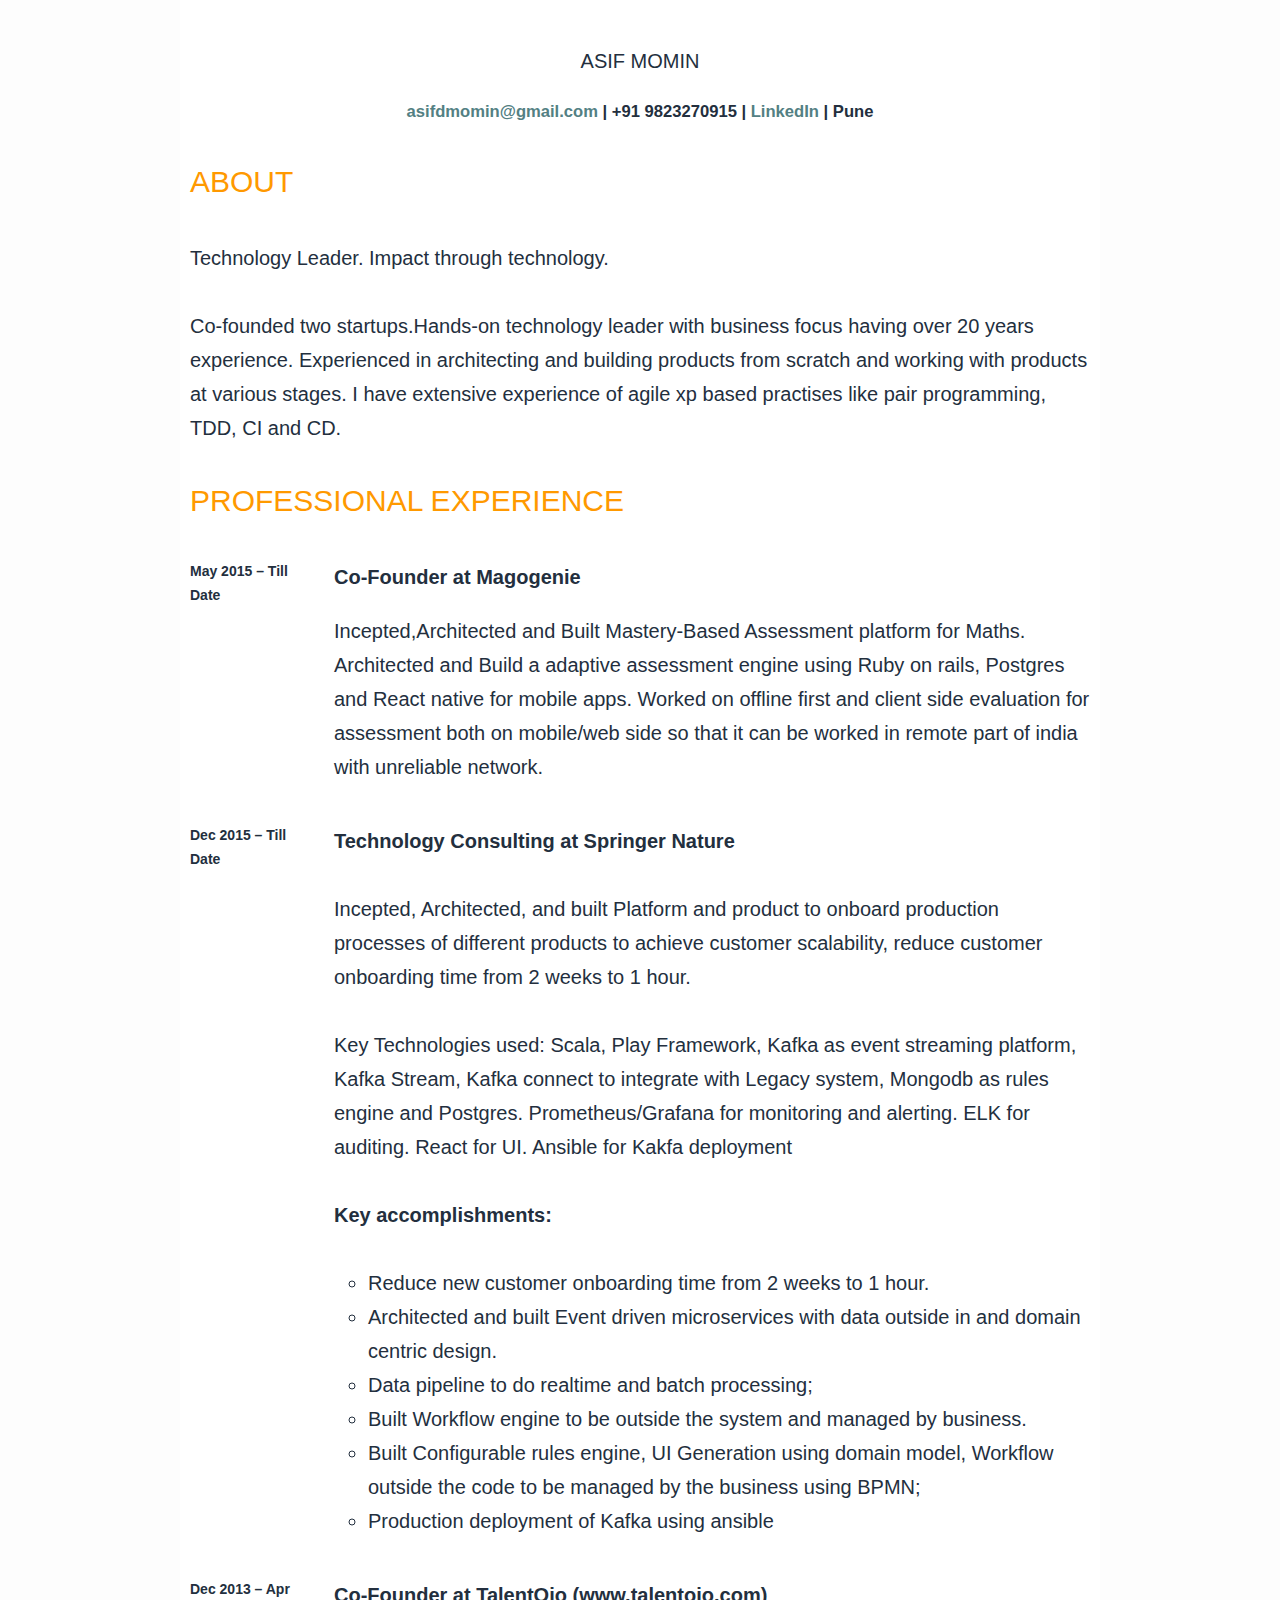
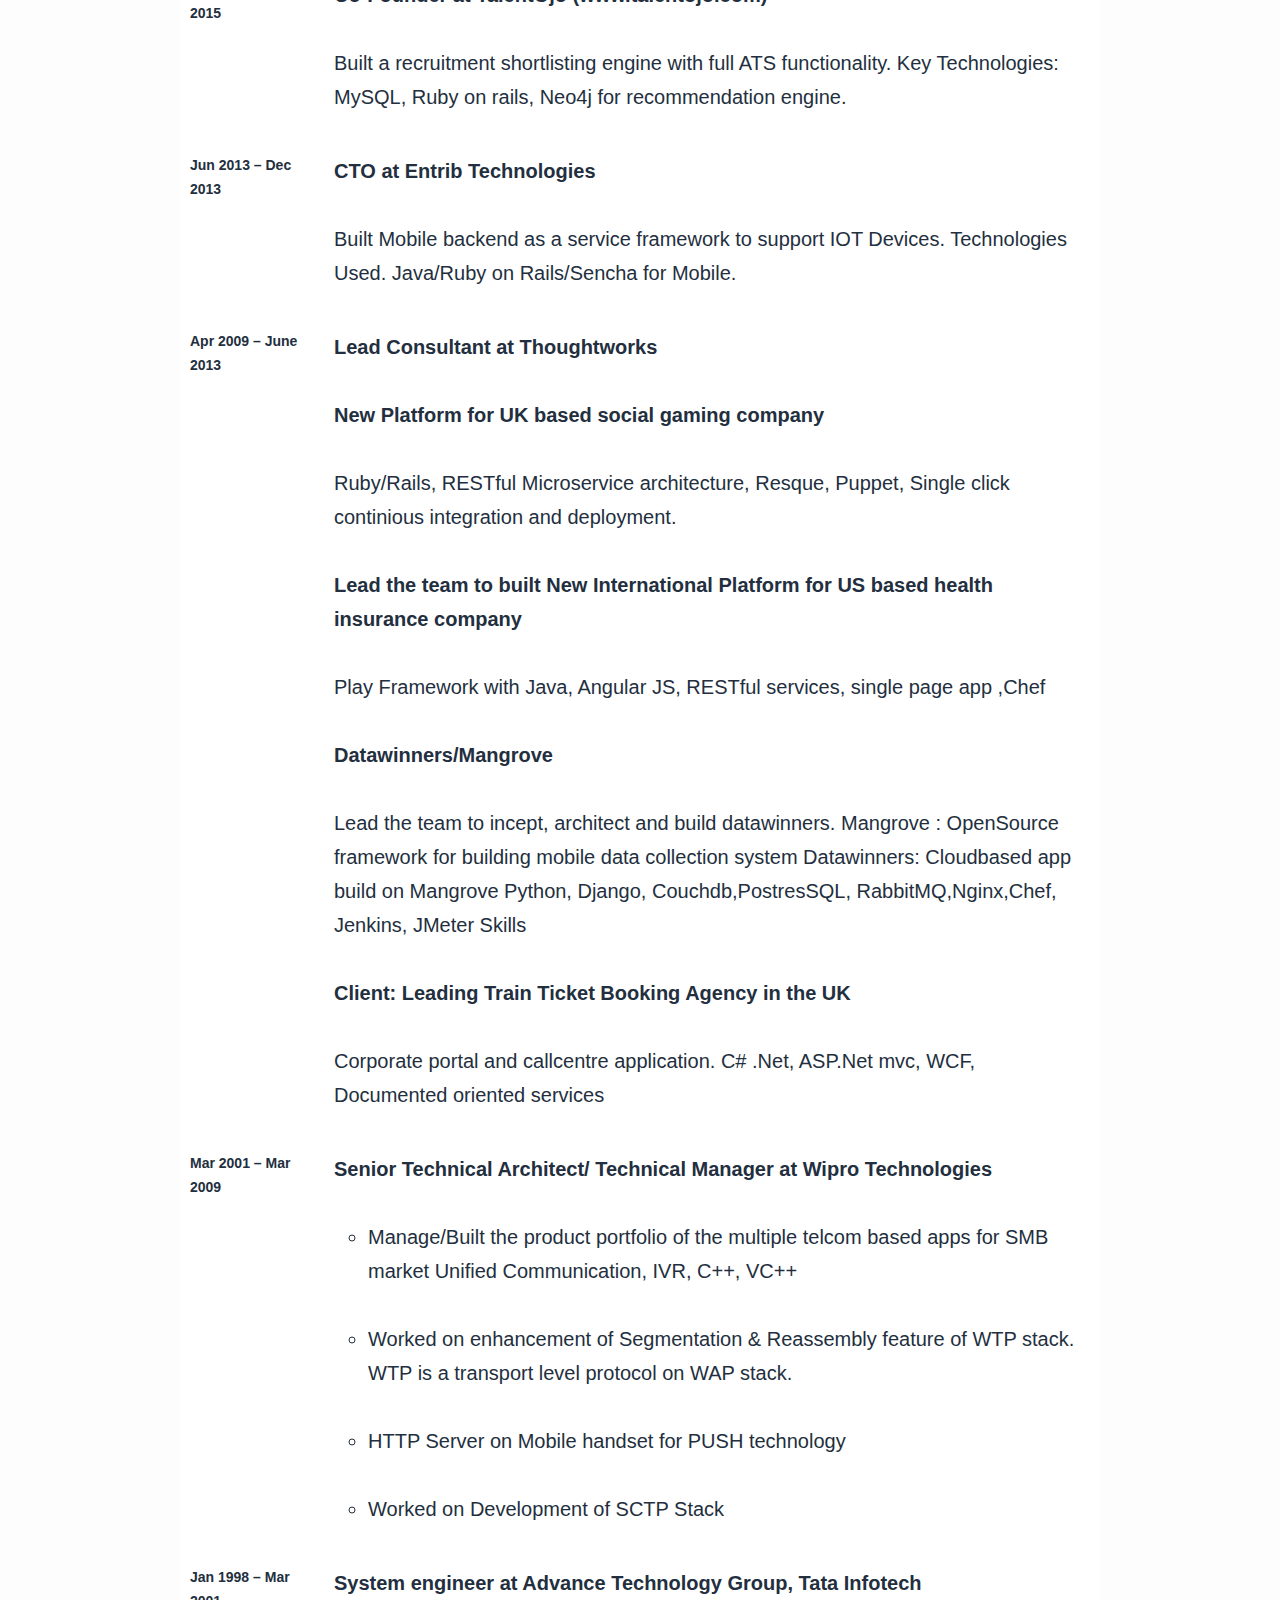
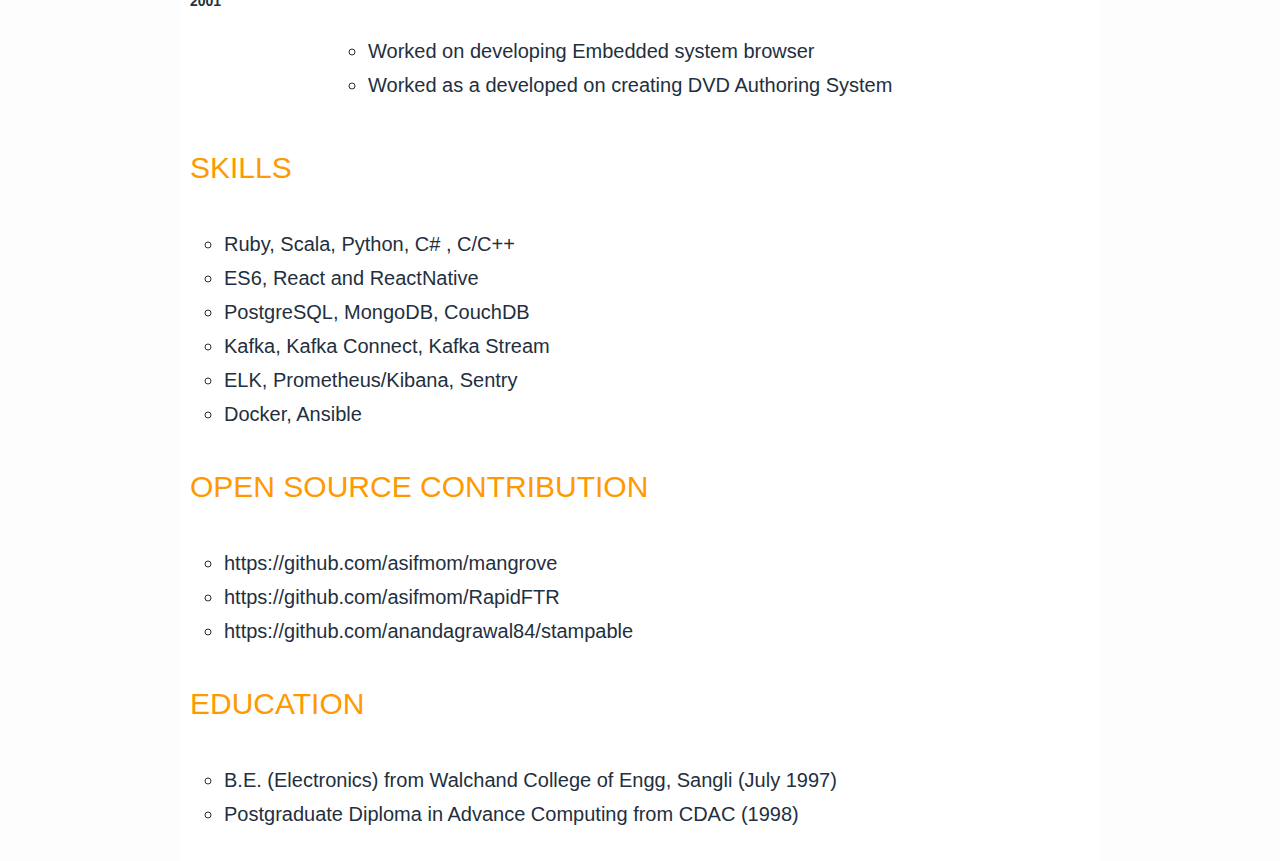
<file: cv/cv.html>
<!DOCTYPE html>
<html xmlns="http://www.w3.org/1999/xhtml" lang="" xml:lang="">
<head>
  <meta charset="utf-8" />
  <meta name="generator" content="pandoc" />
  <meta name="viewport" content="width=device-width, initial-scale=1.0, user-scalable=yes" />
  <title>Asif Momin</title>
  <style>
    html {
      line-height: 1.7;
      font-family: Georgia, serif;
      font-size: 20px;
      color: #1a1a1a;
      background-color: #fdfdfd;
    }
    body {
      margin: 0 auto;
      max-width: 40em;
      padding-left: 50px;
      padding-right: 50px;
      padding-top: 50px;
      padding-bottom: 50px;
      hyphens: auto;
      word-wrap: break-word;
      text-rendering: optimizeLegibility;
      font-kerning: normal;
    }
    @media (max-width: 600px) {
      body {
        font-size: 0.9em;
        padding: 1em;
      }
    }
    @media print {
      body {
        background-color: transparent;
        color: black;
      }
      p, h2, h3 {
        orphans: 3;
        widows: 3;
      }
      h2, h3, h4 {
        page-break-after: avoid;
      }
    }
    p {
      margin-top: 1.7em;
    }
    a {
      color: #1a1a1a;
    }
    a:visited {
      color: #1a1a1a;
    }
    img {
      max-width: 100%;
    }
    h1, h2, h3, h4, h5, h6 {
      margin-top: 1.7em;
    }
    ol, ul {
      padding-left: 1.7em;
      margin-top: 1.7em;
    }
    li > ol, li > ul {
      margin-top: 0;
    }
    blockquote {
      margin: 1.7em 0 1.7em 1.7em;
      padding-left: 1em;
      border-left: 2px solid #e6e6e6;
      font-style: italic;
    }
    code {
      font-family: Menlo, Monaco, 'Lucida Console', Consolas, monospace;
      background-color: #f0f0f0;
      font-size: 85%;
      margin: 0;
      padding: .2em .4em;
    }
    pre {
      line-height: 1.5em;
      padding: 1em;
      background-color: #f0f0f0;
      overflow: auto;
    }
    pre code {
      padding: 0;
      overflow: visible;
    }
    hr {
      background-color: #1a1a1a;
      border: none;
      height: 1px;
      margin-top: 1.7em;
    }
    table {
      border-collapse: collapse;
      width: 100%;
      overflow-x: auto;
      display: block;
    }
    th, td {
      border-bottom: 1px solid lightgray;
      padding: 1em 3em 1em 0;
    }
    header {
      margin-bottom: 6em;
      text-align: center;
    }
    nav a:not(:hover) {
      text-decoration: none;
    }
    code{white-space: pre-wrap;}
    span.smallcaps{font-variant: small-caps;}
    span.underline{text-decoration: underline;}
    div.column{display: inline-block; vertical-align: top; width: 50%;}
    div.hanging-indent{margin-left: 1.5em; text-indent: -1.5em;}
    ul.task-list{list-style: none;}
    .display.math{display: block; text-align: center; margin: 0.5rem auto;}
  </style>
  <!--[if lt IE 9]>
    <script src="//cdnjs.cloudflare.com/ajax/libs/html5shiv/3.7.3/html5shiv-printshiv.min.js"></script>
  <![endif]-->
  <!-- TODO: use templates https://github.com/tomhodgins/responsive.style/blob/master/src/build-prod.sh -->
  <link rel=stylesheet href="style.css">
  <script async src="https://www.googletagmanager.com/gtag/js?id=GTM-M9QGT6V"></script><script>window.dataLayer=window.dataLayer || []; function gtag(){dataLayer.push(arguments);}gtag('js', new Date()); gtag('config', 'GTM-M9QGT6V');</script>
</head>
<body>
<header id="title-block-header">
<h1 class="title">Asif Momin</h1>
</header>
<h5 id="asifdmomingmail.com-91-9823270915-linkedin-pune"><a href="mailto:asifdmomin@gmail.com" class="email">asifdmomin@gmail.com</a> | +91 9823270915 | <a href="https://www.linkedin.com/in/asifmomin/">LinkedIn</a> | Pune</h5>
<h2 id="about">About</h2>
<p>Technology Leader. Impact through technology.</p>
<p>Co-founded two startups.Hands-on technology leader with business focus having over 20 years experience. Experienced in architecting and building products from scratch and working with products at various stages. I have extensive experience of agile xp based practises like pair programming, TDD, CI and CD.</p>
<h2 id="professional-experience">Professional Experience</h2>
<dl>
<dt>May 2015 – Till Date</dt>
<dd><h3 id="co-founder-at-magogenie">Co-Founder at Magogenie</h3>
Incepted,Architected and Built Mastery-Based Assessment platform for Maths. Architected and Build a adaptive assessment engine using Ruby on rails, Postgres and React native for mobile apps. Worked on offline first and client side evaluation for assessment both on mobile/web side so that it can be worked in remote part of india with unreliable network.
</dd>
<dt>Dec 2015 – Till Date</dt>
<dd><h3 id="technology-consulting-at-springer-nature">Technology Consulting at Springer Nature</h3>
<p>Incepted, Architected, and built Platform and product to onboard production processes of different products to achieve customer scalability, reduce customer onboarding time from 2 weeks to 1 hour.</p>
<p>Key Technologies used: Scala, Play Framework, Kafka as event streaming platform, Kafka Stream, Kafka connect to integrate with Legacy system, Mongodb as rules engine and Postgres. Prometheus/Grafana for monitoring and alerting. ELK for auditing. React for UI. Ansible for Kakfa deployment</p>
<h4 id="key-accomplishments">Key accomplishments:</h4>
<ul>
<li>Reduce new customer onboarding time from 2 weeks to 1 hour.</li>
<li>Architected and built Event driven microservices with data outside in and domain centric design.</li>
<li>Data pipeline to do realtime and batch processing;</li>
<li>Built Workflow engine to be outside the system and managed by business.</li>
<li>Built Configurable rules engine, UI Generation using domain model, Workflow outside the code to be managed by the business using BPMN;</li>
<li>Production deployment of Kafka using ansible</li>
</ul>
</dd>
<dt>Dec 2013 – Apr 2015</dt>
<dd><h3 id="co-founder-at-talentojo-www.talentojo.com">Co-Founder at TalentOjo (www.talentojo.com)</h3>
<p>Built a recruitment shortlisting engine with full ATS functionality. Key Technologies: MySQL, Ruby on rails, Neo4j for recommendation engine.</p>
</dd>
<dt>Jun 2013 – Dec 2013</dt>
<dd><h3 id="cto-at-entrib-technologies">CTO at Entrib Technologies</h3>
<p>Built Mobile backend as a service framework to support IOT Devices. Technologies Used. Java/Ruby on Rails/Sencha for Mobile.</p>
</dd>
<dt>Apr 2009 – June 2013</dt>
<dd><h3 id="lead-consultant-at-thoughtworks">Lead Consultant at Thoughtworks</h3>
<h4 id="new-platform-for-uk-based-social-gaming-company">New Platform for UK based social gaming company</h4>
<p>Ruby/Rails, RESTful Microservice architecture, Resque, Puppet, Single click continious integration and deployment.</p>
<h4 id="lead-the-team-to-built-new-international-platform-for-us-based-health-insurance-company">Lead the team to built New International Platform for US based health insurance company</h4>
<p>Play Framework with Java, Angular JS, RESTful services, single page app ,Chef</p>
<h4 id="datawinnersmangrove">Datawinners/Mangrove</h4>
<p>Lead the team to incept, architect and build datawinners. Mangrove : OpenSource framework for building mobile data collection system Datawinners: Cloudbased app build on Mangrove Python, Django, Couchdb,PostresSQL, RabbitMQ,Nginx,Chef, Jenkins, JMeter Skills</p>
<h4 id="client-leading-train-ticket-booking-agency-in-the-uk">Client: Leading Train Ticket Booking Agency in the UK</h4>
<p>Corporate portal and callcentre application. C# .Net, ASP.Net mvc, WCF, Documented oriented services</p>
</dd>
<dt>Mar 2001 – Mar 2009</dt>
<dd><h3 id="senior-technical-architect-technical-manager-at-wipro-technologies">Senior Technical Architect/ Technical Manager at Wipro Technologies</h3>
<ul>
<li><p>Manage/Built the product portfolio of the multiple telcom based apps for SMB market Unified Communication, IVR, C++, VC++</p></li>
<li><p>Worked on enhancement of Segmentation &amp; Reassembly feature of WTP stack. WTP is a transport level protocol on WAP stack.</p></li>
<li><p>HTTP Server on Mobile handset for PUSH technology</p></li>
<li><p>Worked on Development of SCTP Stack</p></li>
</ul>
</dd>
<dt>Jan 1998 – Mar 2001</dt>
<dd><h3 id="system-engineer-at-advance-technology-group-tata-infotech">System engineer at Advance Technology Group, Tata Infotech</h3>
<ul>
<li>Worked on developing Embedded system browser</li>
<li>Worked as a developed on creating DVD Authoring System</li>
</ul>
</dd>
</dl>
<h2 id="skills">Skills</h2>
<ul>
<li>Ruby, Scala, Python, C# , C/C++</li>
<li>ES6, React and ReactNative</li>
<li>PostgreSQL, MongoDB, CouchDB</li>
<li>Kafka, Kafka Connect, Kafka Stream</li>
<li>ELK, Prometheus/Kibana, Sentry</li>
<li>Docker, Ansible</li>
</ul>
<h2 id="open-source-contribution">Open Source contribution</h2>
<ul>
<li>https://github.com/asifmom/mangrove</li>
<li>https://github.com/asifmom/RapidFTR</li>
<li>https://github.com/anandagrawal84/stampable</li>
</ul>
<h2 id="education">Education</h2>
<ul>
<li>B.E. (Electronics) from Walchand College of Engg, Sangli (July 1997)</li>
<li>Postgraduate Diploma in Advance Computing from CDAC (1998)</li>
</ul>
</body>
</html>
</file>
<file: cv/style.css>
/*
 * Copyright 2013 Christophe-Marie Duquesne <chmd@chmd.fr>
 *
 * CSS for making a resume with pandoc. Inspired by moderncv.
 *
 * This CSS document is delivered to you under the CC BY-SA 3.0 License.
 * https://creativecommons.org/licenses/by-sa/3.0/deed.en_US
 */

/* Whole document */

@import url("https://fonts.googleapis.com/css2?family=Nunito&display=swap");

header {
    margin-bottom: 1em;
}

body {
    font-family: 'Verdana', Arial, sans-serif;
    color: #232F3E;
    width: 1600px;
    max-width: 45em;
    margin: auto;
    background: #FFFFFF;
    padding: 10px 10px 10px 10px;
}


/* Title of the resume */
h1 {
    font-size: 20px;
    font-weight: bold;
    text-align:center;
    margin-bottom:0.5em;
    text-transform: uppercase;
    font-weight: normal;
}
/* h1:hover {
    background-color: #757575;
    color: #FFFFFF;
    text-shadow: 1px 1px 1px #333;
} */

/* Titles of categories */
h2 {
    color: #FF9900;
    text-transform: uppercase;
    margin-top: 1em;
    font-weight: normal;
}

/* h2:hover {
    background-color: #397249;
    color: #FFFFFF;
    text-shadow: 1px 1px 1px #333;
} */

/* Titles of job positions */
h3 {
    /* text-transform: uppercase; */
    font-weight: bold;
    text-align: left;
    margin-left: 0;
    font-size: 1em;
}

/* job details headings */
h4 {
    font-size: 1em;
    font-weight: bold;
}
/* personal contacts */
h5 {
    text-align: center;
    margin-top: 0em;
    margin-bottom: 0em;
}

/* Definitions */
dt {
    float: left;
    clear: left;
    width: 13%;
    font-weight: bold;
    font-size: 14px;

}
dd {
    margin-top: 1em;
    margin-left: 16%;
    margin-bottom: 2em;;
}
p {
    /* margin-top:0; */
    /* margin-bottom:7px; */
}

/* Links */
a {
    text-decoration: none;
    color: #538083;
}
a:hover, a:active {
    background-color: #538083;
    color: #FFFFFF;
    text-decoration: none;
    text-shadow: 1px 1px 1px #333;
}

/* Horizontal separators */
hr {
    color: #A6A6A6;
}

 /* list styling */
ul {
    list-style-type: circle;
}

/* print syles */
@media print {
    body {
        font-family: Verdana, Helvetica, sans-serif;
    }
    h1,h2,h3,h4+ul{
        page-break-after: avoid;
    }
    /* h4 {
        page-break-after: avoid;
    } */
    a {
        font-weight: bold;
        text-decoration: none;
        color: black;
        }
    /* a[href^=http]:after {
        content:" (" attr(href) ") ";
        } */

}
</file>
